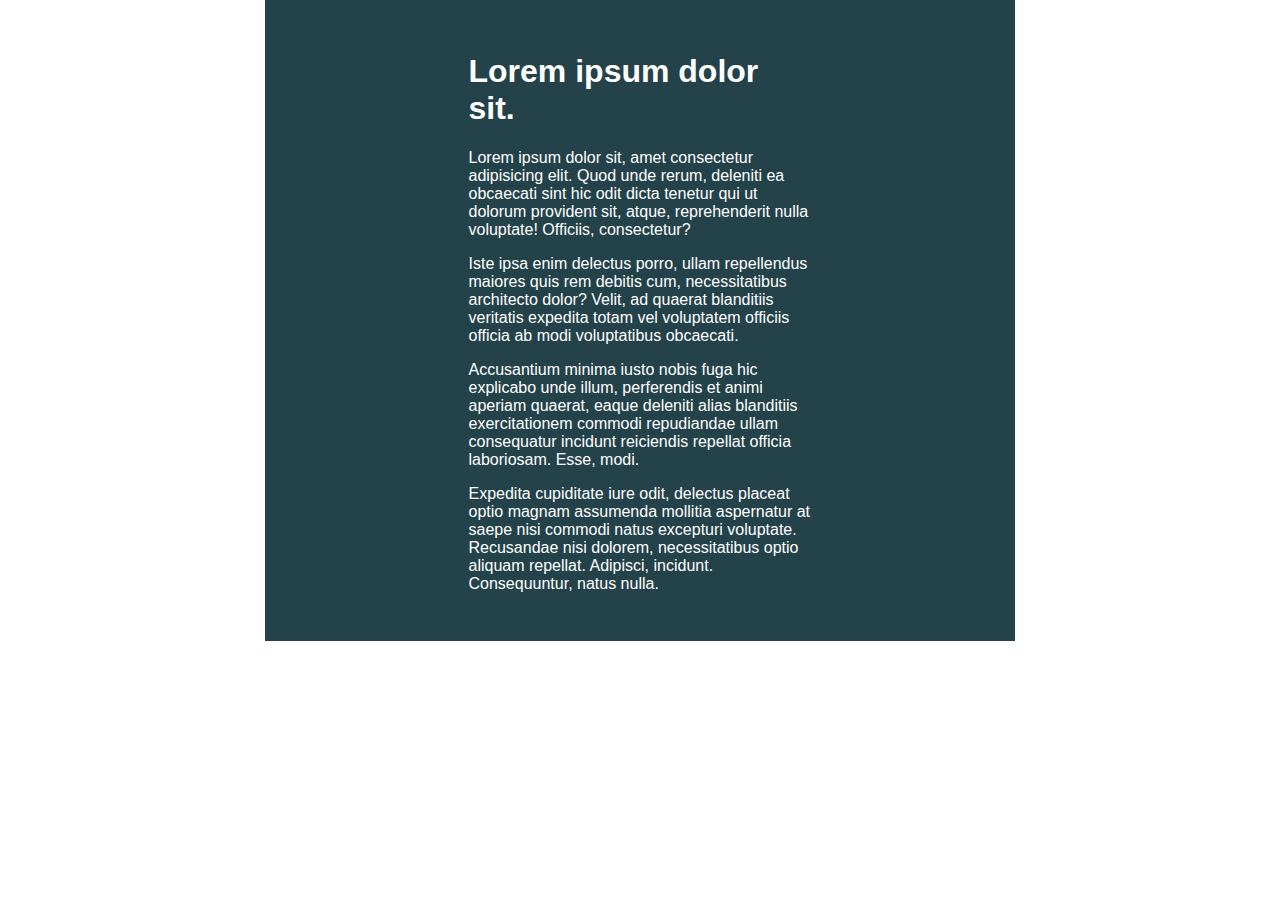
<file: css-responsive/challenge01/index.html>
<!DOCTYPE html>
<html lang="en">

<head>
    <meta charset="UTF-8">
    <meta name="viewport" content="width=device-width, initial-scale=1.0">
    <title>Day 01</title>

    <link rel="stylesheet" href="style.css">
</head>

<body>
    <div class="container">
        <div class="intro-content">
            <h1>Lorem ipsum dolor sit.</h1>
            <p>Lorem ipsum dolor sit, amet consectetur adipisicing elit. Quod unde rerum, deleniti ea obcaecati sint hic
                odit dicta tenetur qui ut dolorum provident sit, atque, reprehenderit nulla voluptate! Officiis,
                consectetur?</p>
            <p>Iste ipsa enim delectus porro, ullam repellendus maiores quis rem debitis cum, necessitatibus architecto
                dolor? Velit, ad quaerat blanditiis veritatis expedita totam vel voluptatem officiis officia ab modi
                voluptatibus obcaecati.</p>
            <p>Accusantium minima iusto nobis fuga hic explicabo unde illum, perferendis et animi aperiam quaerat, eaque
                deleniti alias blanditiis exercitationem commodi repudiandae ullam consequatur incidunt reiciendis
                repellat officia laboriosam. Esse, modi.</p>
            <p>Expedita cupiditate iure odit, delectus placeat optio magnam assumenda mollitia aspernatur at saepe nisi
                commodi natus excepturi voluptate. Recusandae nisi dolorem, necessitatibus optio aliquam repellat.
                Adipisci, incidunt. Consequuntur, natus nulla.</p>
        </div>
    </div>
</body>

</html>
</file>
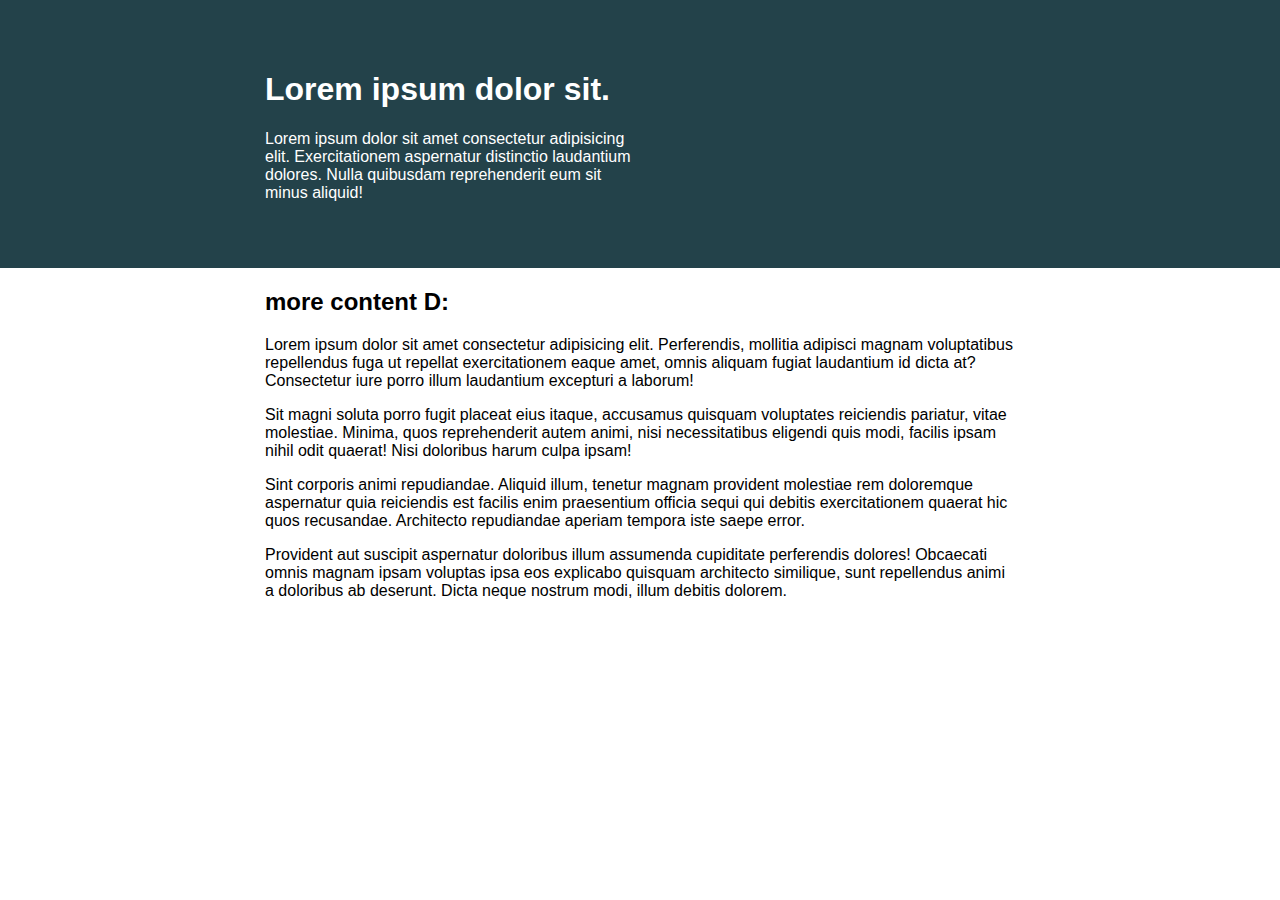
<file: css-responsive/challenge02/index.html>
<!DOCTYPE html>
<html lang="en">
  <head>
    <meta charset="UTF-8" />
    <meta name="viewport" content="width=device-width, initial-scale=1.0" />
    <title>Day 01</title>

    <link rel="stylesheet" href="style.css" />
  </head>
  <body>
    <div class="intro">
      <div class="container">
        <div class="intro-content">
          <h1>Lorem ipsum dolor sit.</h1>
          <p>
            Lorem ipsum dolor sit amet consectetur adipisicing elit.
            Exercitationem aspernatur distinctio laudantium dolores. Nulla
            quibusdam reprehenderit eum sit minus aliquid!
          </p>
        </div>
      </div>
    </div>
    <div class="container">
      <h2>more content D:</h2>
      <p>
        Lorem ipsum dolor sit amet consectetur adipisicing elit. Perferendis,
        mollitia adipisci magnam voluptatibus repellendus fuga ut repellat
        exercitationem eaque amet, omnis aliquam fugiat laudantium id dicta at?
        Consectetur iure porro illum laudantium excepturi a laborum!
      </p>
      <p>
        Sit magni soluta porro fugit placeat eius itaque, accusamus quisquam
        voluptates reiciendis pariatur, vitae molestiae. Minima, quos
        reprehenderit autem animi, nisi necessitatibus eligendi quis modi,
        facilis ipsam nihil odit quaerat! Nisi doloribus harum culpa ipsam!
      </p>
      <p>
        Sint corporis animi repudiandae. Aliquid illum, tenetur magnam provident
        molestiae rem doloremque aspernatur quia reiciendis est facilis enim
        praesentium officia sequi qui debitis exercitationem quaerat hic quos
        recusandae. Architecto repudiandae aperiam tempora iste saepe error.
      </p>
      <p>
        Provident aut suscipit aspernatur doloribus illum assumenda cupiditate
        perferendis dolores! Obcaecati omnis magnam ipsam voluptas ipsa eos
        explicabo quisquam architecto similique, sunt repellendus animi a
        doloribus ab deserunt. Dicta neque nostrum modi, illum debitis dolorem.
      </p>
    </div>
  </body>
</html>
</file>
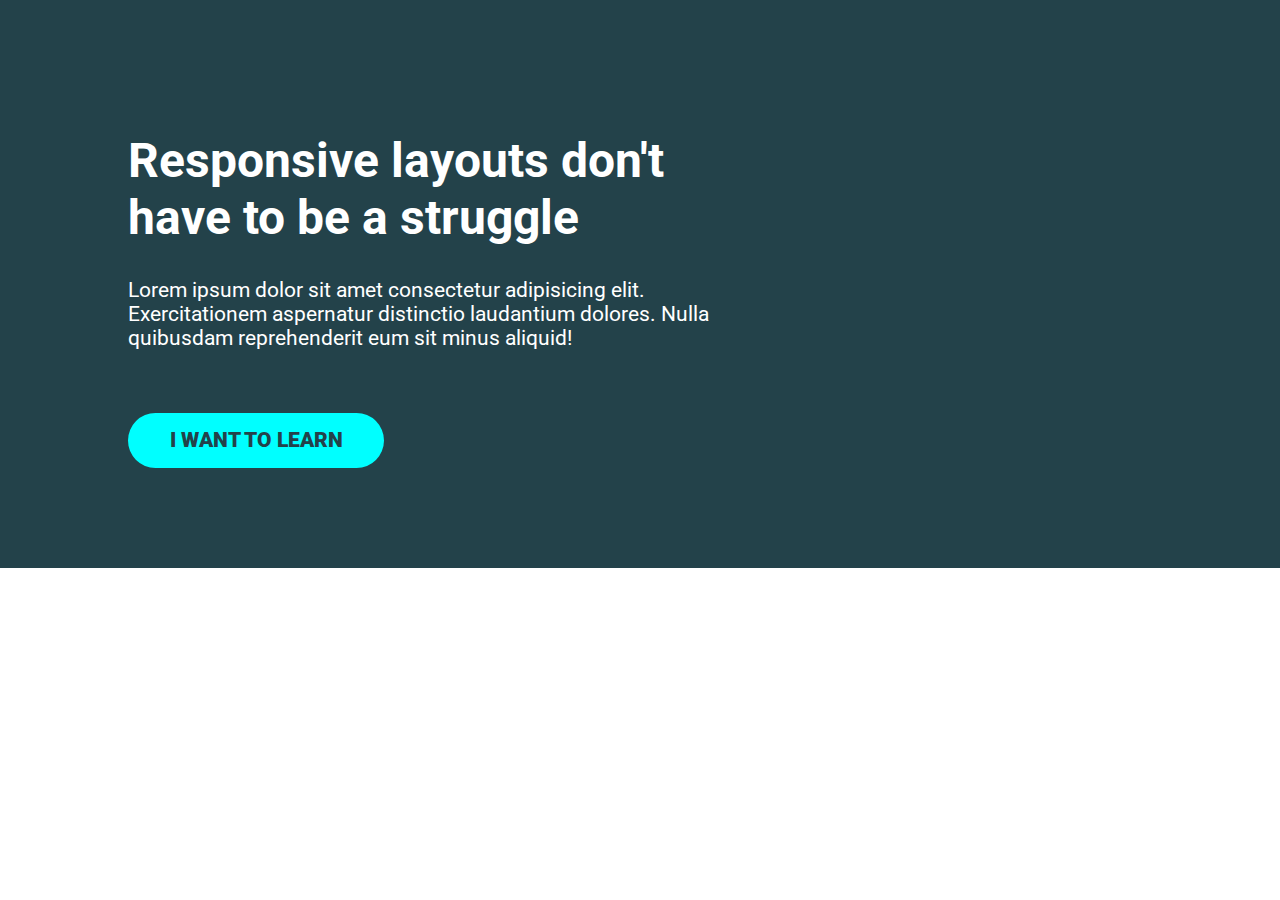
<file: css-responsive/challenge03/index.html>
<!DOCTYPE html>
<html lang="en">
  <head>
    <meta charset="UTF-8" />
    <meta http-equiv="X-UA-Compatible" content="IE=edge" />
    <meta name="viewport" content="width=device-width, initial-scale=1.0" />
    <title>Document</title>    
    <link href="https://fonts.googleapis.com/css2?family=Roboto&display=swap" rel="stylesheet">
    <link rel="stylesheet" href="style.css" />
  </head>
  <body>
    <div class="hero">
      <div class="container">
        <div class="hero__text">
          <h1>Responsive layouts don't have to be a struggle</h1>
          <p>
            Lorem ipsum dolor sit amet consectetur adipisicing elit.
            Exercitationem aspernatur distinctio laudantium dolores. Nulla
            quibusdam reprehenderit eum sit minus aliquid!
          </p>
          <a href="http://" class="btn">I want to learn</a>
        </div>
      </div>
    </div>
  </body>
</html>
</file>
<file: css-responsive/challenge01/style.css>
/* INSTRUCTIONS
 *
 * 1) Limit the total width of
 *    the .intro-conent to about half
 *    of it's parent
 *
 * 2) Stop the text from overflowing
 *    out the bottom at small screen
 *    widths
 *
 * You may modify the HTML if needed
 *
 */

* {
  box-sizing: border-box;
}

body {
  margin: 0;
  font-family: sans-serif;
}

.container {
  background: #23424a;
  color: white;

  width: 80%;
  
  /* for a better user experience you want to stop your screen to keep growing
   and then max-width comes handy in that case */
  max-width: 750px;
  margin: 0 auto;

  padding: 2em;
  /* height: 300px; */
}

.intro-content {
  width: 50%;
  margin: 0 auto;
}

/* learning - html is by default responsive, it's us who write non responsive css */
</file>
<file: css-responsive/challenge02/style.css>
/* INSTRUCTIONS
 *
 * 1) Keep the text inside .intro-content
 *    in the same place, but have the background
 *    extend from one side of the viewport
 *    to the other, no matter how wide or narrow
 *    the browser is.
 *
 * 2) Limit the maximum width of the text in the
 *    bottom area.
 *
 * You may modify the HTML if needed
 * (you probably should for this challenge)
 *
 */

* {
  box-sizing: border-box;
}

body {
  margin: 0;
  font-family: sans-serif;
}

.container {
  width: 80%;
  max-width: 750px;
  margin: 0 auto;
}

.intro {
  background: #23424a;
  color: white;
  padding: 50px 0px;
}

.intro-content {
 width: 50%; 
}
</file>
<file: css-responsive/challenge03/style.css>
*, *::before, *::after { 
    box-sizing: border-box;
} /* default to to all elements */

body {
    margin: 0 auto;
    font-family: 'Roboto', sans-serif;
    font-size: 1.3rem; /* rem is relative to browser default */
}

h1 {
    font-size: 3rem;
}


.container {
    width: 80%;
    max-width: 1100px;    /* container is 80% but can't go beyond max-width 1100px */
    margin: 0 auto; /* to keep container in the center of the parent */
}

.hero {
    padding: 100px 0;
    background-color: #23424a;
    color: #fff; 
}

.hero__text {
    width: 60%;    
}

.hero p {
    margin-bottom: 3em; /* em relative to the element - hero is using font size 1.3rem which means 21px and here 3em is used which means 21px X 3 = 63 px */
}

.btn {
    display: inline-block;
    text-decoration: none;
    text-transform: uppercase;
    color: #23424a;
    font-weight: 900;
    background-color: aqua;
    padding: .75em 2em;
    border-radius: 100px; /* to have rounded corners border-radius must be a higher number than the height of the element */
}

.btn:hover,
.btn:focus {
    opacity: .75;
}
</file>
